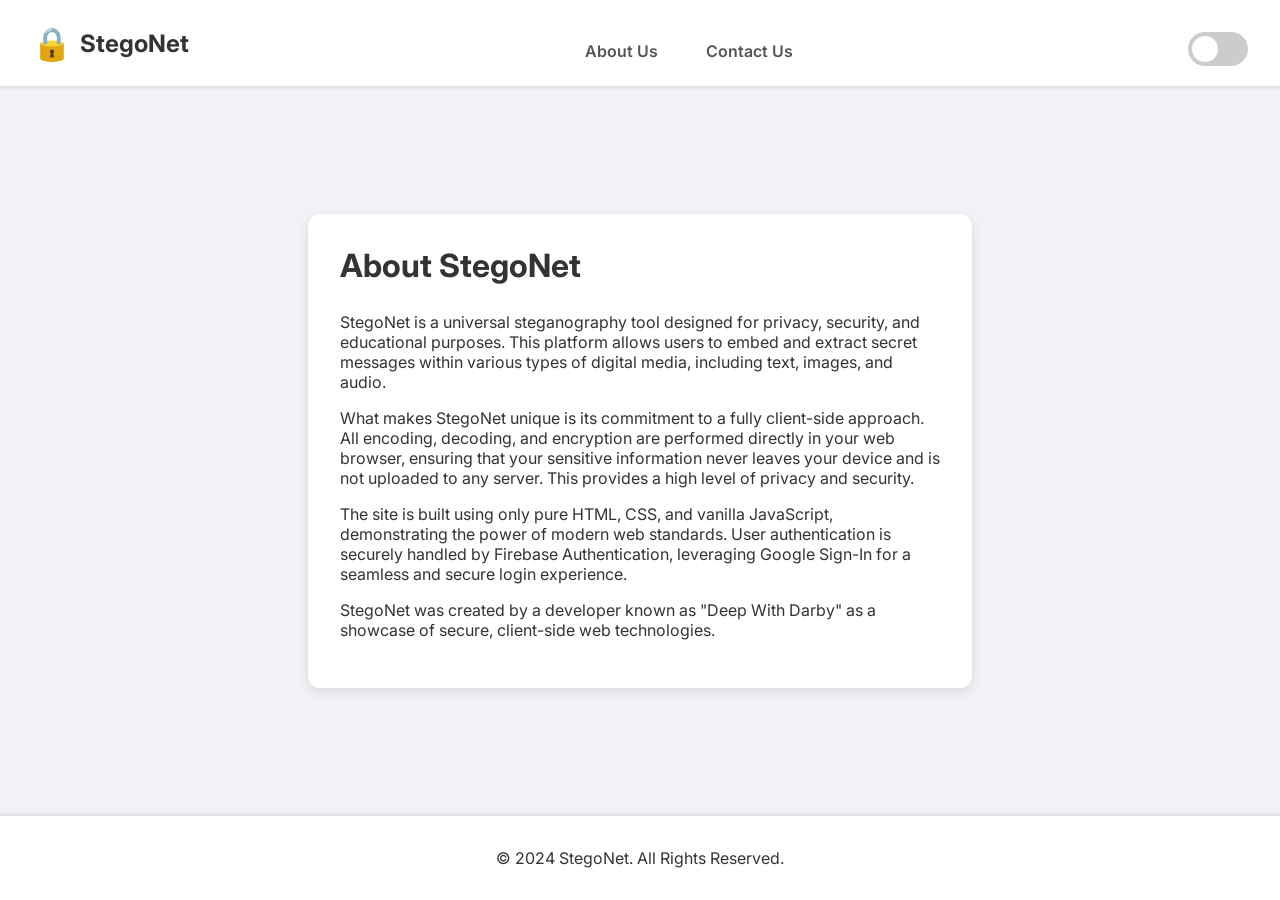
<file: about.html>
<!DOCTYPE html>
<html lang="en">
<head>
    <meta charset="UTF-8">
    <meta name="viewport" content="width=device-width, initial-scale=1.0">
    <title>StegoNet - About Us</title>
    <link rel="stylesheet" href="style.css">
    <link rel="preconnect" href="https://fonts.googleapis.com">
    <link rel="preconnect" href="https://fonts.gstatic.com" crossorigin>
    <link href="https://fonts.googleapis.com/css2?family=Inter:wght@400;600;700&display=swap" rel="stylesheet">
</head>
<body>
    <header>
        <div class="logo-container">
            <a href="index.html" class="logo-link">
                <span class="logo-icon">🔒</span>
                <h1 class="logo-text">StegoNet</h1>
            </a>
        </div>
        <div class="nav-links">
            <a href="about.html" class="nav-button">About Us</a>
            <a href="contact.html" class="nav-button">Contact Us</a>
        </div>
        <div class="theme-toggle-container">
            <input type="checkbox" id="theme-toggle">
            <label for="theme-toggle" class="theme-toggle-label"></label>
        </div>
    </header>

    <main class="content-section">
        <div class="about-card">
            <h2>About StegoNet</h2>
            <p>StegoNet is a universal steganography tool designed for privacy, security, and educational purposes. This platform allows users to embed and extract secret messages within various types of digital media, including text, images, and audio.</p>
            <p>What makes StegoNet unique is its commitment to a fully client-side approach. All encoding, decoding, and encryption are performed directly in your web browser, ensuring that your sensitive information never leaves your device and is not uploaded to any server. This provides a high level of privacy and security.</p>
            <p>The site is built using only pure HTML, CSS, and vanilla JavaScript, demonstrating the power of modern web standards. User authentication is securely handled by Firebase Authentication, leveraging Google Sign-In for a seamless and secure login experience.</p>
            <p>StegoNet was created by a developer known as "Deep With Darby" as a showcase of secure, client-side web technologies.</p>
        </div>
    </main>

    <footer>
        <p>&copy; 2024 StegoNet. All Rights Reserved.</p>
    </footer>

    <script>
        // Theme toggle logic
        const themeToggle = document.getElementById('theme-toggle');
        const isDarkMode = localStorage.getItem('darkMode') === 'true';

        if (isDarkMode) {
            document.body.classList.add('dark-mode');
            themeToggle.checked = true;
        }

        themeToggle.addEventListener('change', () => {
            if (themeToggle.checked) {
                document.body.classList.add('dark-mode');
                localStorage.setItem('darkMode', 'true');
            } else {
                document.body.classList.remove('dark-mode');
                localStorage.setItem('darkMode', 'false');
            }
        });
    </script>
</body>
</html>
</file>
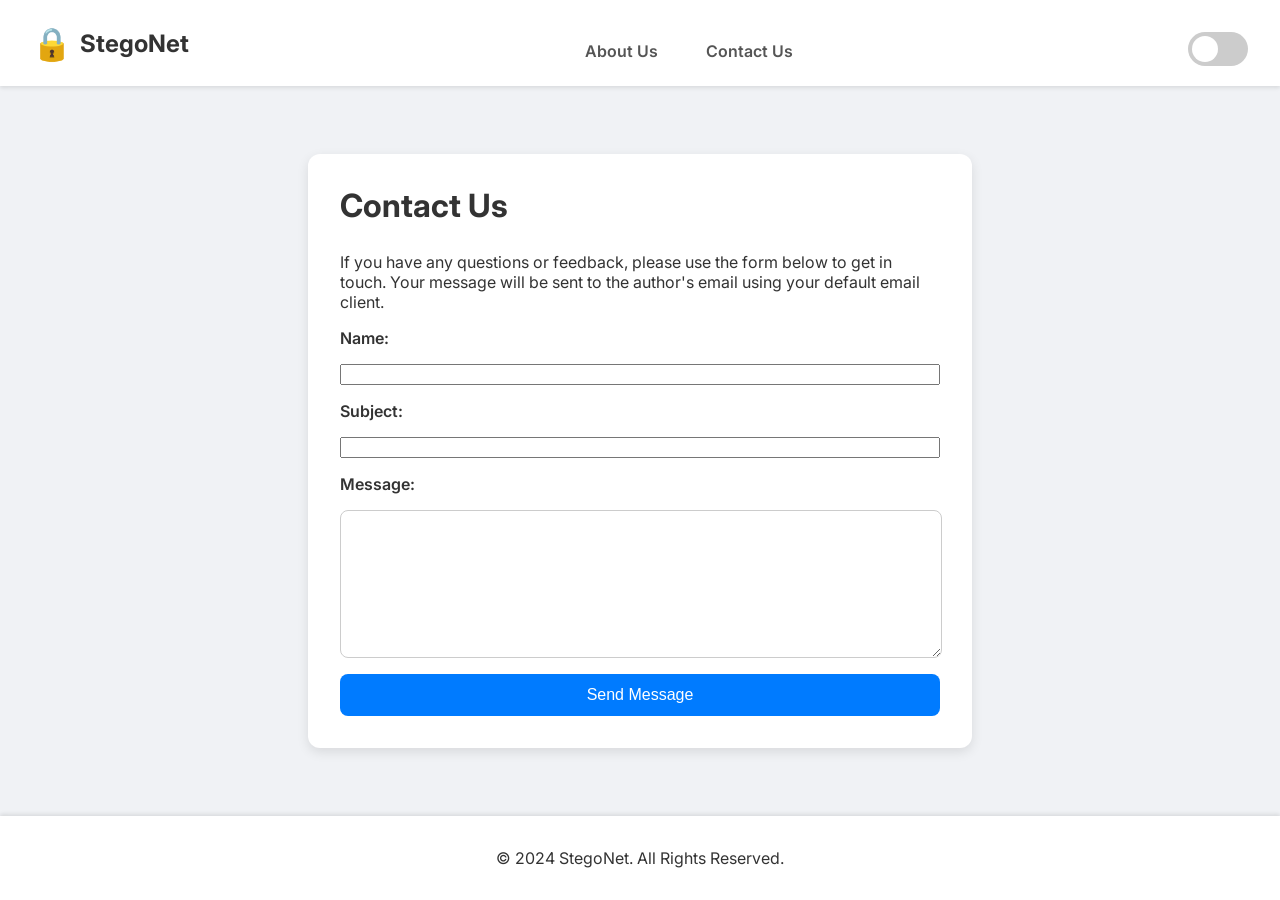
<file: contact.html>
<!DOCTYPE html>
<html lang="en">
<head>
    <meta charset="UTF-8">
    <meta name="viewport" content="width=device-width, initial-scale=1.0">
    <title>StegoNet - Contact Us</title>
    <link rel="stylesheet" href="style.css">
    <link rel="preconnect" href="https://fonts.googleapis.com">
    <link rel="preconnect" href="https://fonts.gstatic.com" crossorigin>
    <link href="https://fonts.googleapis.com/css2?family=Inter:wght@400;600;700&display=swap" rel="stylesheet">
</head>
<body>
    <header>
        <div class="logo-container">
            <a href="index.html" class="logo-link">
                <span class="logo-icon">🔒</span>
                <h1 class="logo-text">StegoNet</h1>
            </a>
        </div>
        <div class="nav-links">
            <a href="about.html" class="nav-button">About Us</a>
            <a href="contact.html" class="nav-button">Contact Us</a>
        </div>
        <div class="theme-toggle-container">
            <input type="checkbox" id="theme-toggle">
            <label for="theme-toggle" class="theme-toggle-label"></label>
        </div>
    </header>

    <main class="content-section">
        <div class="contact-card">
            <h2>Contact Us</h2>
            <p>If you have any questions or feedback, please use the form below to get in touch. Your message will be sent to the author's email using your default email client.</p>
            <form action="mailto:deepwithdarby@gmail.com" method="post" enctype="text/plain">
                <label for="name">Name:</label>
                <input type="text" id="name" name="name" required>
                <label for="subject">Subject:</label>
                <input type="text" id="subject" name="subject" required>
                <label for="message">Message:</label>
                <textarea id="message" name="message" rows="6" required></textarea>
                <button type="submit" class="cta-button">Send Message</button>
            </form>
        </div>
    </main>

    <footer>
        <p>&copy; 2024 StegoNet. All Rights Reserved.</p>
    </footer>

    <script>
        // Theme toggle logic
        const themeToggle = document.getElementById('theme-toggle');
        const isDarkMode = localStorage.getItem('darkMode') === 'true';

        if (isDarkMode) {
            document.body.classList.add('dark-mode');
            themeToggle.checked = true;
        }

        themeToggle.addEventListener('change', () => {
            if (themeToggle.checked) {
                document.body.classList.add('dark-mode');
                localStorage.setItem('darkMode', 'true');
            } else {
                document.body.classList.remove('dark-mode');
                localStorage.setItem('darkMode', 'false');
            }
        });
    </script>
</body>
</html>
</file>
<file: style.css>
/* Universal Styles */
body {
    font-family: 'Inter', sans-serif;
    margin: 0;
    padding: 0;
    background-color: #f0f2f5;
    color: #333;
    transition: background-color 0.3s, color 0.3s;
    display: flex;
    flex-direction: column;
    min-height: 100vh;
}

/* Dark Mode */
body.dark-mode {
    background-color: #1a1a1a;
    color: #e0e0e0;
}

body.dark-mode header,
body.dark-mode footer,
body.dark-mode .modal-content,
body.dark-mode .tool-section,
body.dark-mode .contact-card,
body.dark-mode .about-card {
    background-color: #2c2c2c;
    color: #e0e0e0;
}

body.dark-mode input,
body.dark-mode textarea {
    background-color: #333;
    border-color: #444;
    color: #e0e0e0;
}

body.dark-mode .tab-button {
    background-color: #333;
    color: #ccc;
    border-bottom: 2px solid transparent;
}

body.dark-mode .tab-button:hover,
body.dark-mode .tab-button.active {
    background-color: #3a3a3a;
    border-color: #007bff;
    color: #fff;
}

body.dark-mode .cta-button {
    background-color: #0056b3;
}

body.dark-mode .cta-button:hover {
    background-color: #004494;
}

/* Header */
header {
    background-color: #fff;
    padding: 1rem 2rem;
    box-shadow: 0 2px 4px rgba(0, 0, 0, 0.1);
    display: flex;
    justify-content: space-between;
    align-items: center;
    flex-wrap: wrap;
    transition: background-color 0.3s, color 0.3s;
}

.logo-container {
    display: flex;
    align-items: center;
}

.logo-link {
    display: flex;
    align-items: center;
    text-decoration: none;
    color: inherit;
}

.logo-icon {
    font-size: 2rem;
    margin-right: 0.5rem;
}

.logo-text {
    font-size: 1.5rem;
    font-weight: 700;
    margin: 0;
}

.nav-links {
    display: flex;
    gap: 1rem;
    margin-top: 1rem;
    flex-wrap: wrap;
}

.nav-button {
    text-decoration: none;
    color: #555;
    font-weight: 600;
    padding: 0.5rem 1rem;
    border-radius: 8px;
    transition: background-color 0.3s, color 0.3s;
}

.nav-button:hover {
    background-color: #e9ecef;
    color: #007bff;
}

/* Hero Section (index.html) */
.hero-section {
    flex-grow: 1;
    display: flex;
    justify-content: center;
    align-items: center;
    text-align: center;
    padding: 2rem;
}

.hero-content {
    max-width: 600px;
}

.hero-logo .hero-icon {
    font-size: 5rem;
}

.hero-content h2 {
    font-size: 2.5rem;
    margin: 1rem 0;
}

.hero-content p {
    font-size: 1.2rem;
    max-width: 500px;
    margin: 0 auto 2rem;
}

.cta-button, .tool-button {
    background-color: #007bff;
    color: #fff;
    padding: 0.75rem 2rem;
    border: none;
    border-radius: 8px;
    font-size: 1rem;
    cursor: pointer;
    transition: background-color 0.3s, transform 0.2s;
}

.cta-button:hover, .tool-button:hover {
    background-color: #0056b3;
    transform: translateY(-2px);
}

.google-signin-btn {
    background-color: #4285f4;
    color: #fff;
    padding: 0.75rem 1.5rem;
    border: none;
    border-radius: 8px;
    cursor: pointer;
    display: flex;
    align-items: center;
    justify-content: center;
    gap: 0.75rem;
    font-size: 1rem;
    transition: background-color 0.3s;
}

.google-signin-btn:hover {
    background-color: #357ae8;
}

.google-signin-btn img {
    width: 20px;
    height: 20px;
}

/* Footer */
footer {
    background-color: #fff;
    padding: 1rem;
    text-align: center;
    box-shadow: 0 -2px 4px rgba(0, 0, 0, 0.1);
    margin-top: auto;
    transition: background-color 0.3s;
}

/* Modal */
.modal {
    display: none;
    position: fixed;
    z-index: 1000;
    left: 0;
    top: 0;
    width: 100%;
    height: 100%;
    overflow: auto;
    background-color: rgba(0, 0, 0, 0.6);
    justify-content: center;
    align-items: center;
}

.modal-content {
    background-color: #fff;
    padding: 2rem;
    border-radius: 12px;
    box-shadow: 0 5px 15px rgba(0, 0, 0, 0.3);
    text-align: center;
    max-width: 400px;
    position: relative;
    transition: background-color 0.3s;
}

.modal-content h3 {
    margin-top: 0;
    margin-bottom: 0.5rem;
    font-size: 1.5rem;
}

.close-button {
    color: #aaa;
    position: absolute;
    top: 1rem;
    right: 1rem;
    font-size: 2rem;
    font-weight: bold;
    cursor: pointer;
}

.close-button:hover,
.close-button:focus {
    color: #000;
}

/* Workspace Page */
.workspace-main {
    flex-grow: 1;
    display: flex;
    flex-direction: column;
    align-items: center;
    padding: 2rem 1rem;
    max-width: 1200px;
    width: 100%;
    margin: 0 auto;
}

.user-info {
    display: flex;
    align-items: center;
    gap: 1rem;
    margin-top: 1rem;
}

.user-info span {
    font-weight: 600;
}

.tab-bar {
    display: flex;
    flex-wrap: wrap;
    justify-content: center;
    gap: 0.5rem;
    width: 100%;
    border-bottom: 2px solid #ccc;
    margin-bottom: 2rem;
}

.tab-button {
    background-color: #f0f2f5;
    border: none;
    padding: 1rem 1.5rem;
    cursor: pointer;
    font-size: 1rem;
    font-weight: 600;
    transition: all 0.3s;
    border-radius: 8px 8px 0 0;
}

.tab-button:hover {
    background-color: #e2e4e7;
}

.tab-button.active {
    background-color: #fff;
    border-bottom: 2px solid #007bff;
    color: #007bff;
}

.tab-content-container {
    background-color: #fff;
    padding: 2rem;
    border-radius: 12px;
    box-shadow: 0 4px 12px rgba(0, 0, 0, 0.1);
    width: 100%;
}

.tab-content {
    display: none;
    flex-direction: column;
    gap: 2rem;
}

.tab-content.active {
    display: flex;
}

.tool-section {
    background-color: #f9f9f9;
    padding: 1.5rem;
    border-radius: 10px;
    display: flex;
    flex-direction: column;
    gap: 1rem;
    transition: background-color 0.3s;
}

.tool-section h4 {
    margin: 0 0 0.5rem;
    font-size: 1.25rem;
    color: #007bff;
}

input[type="file"],
input[type="password"],
textarea {
    width: calc(100% - 2rem);
    padding: 1rem;
    border: 1px solid #ccc;
    border-radius: 8px;
    font-size: 1rem;
    resize: vertical;
    transition: background-color 0.3s, border-color 0.3s;
}

.output-container {
    position: relative;
    display: flex;
    flex-direction: column;
    gap: 0.5rem;
}

.copy-button {
    position: absolute;
    right: 0.5rem;
    top: 0.5rem;
    background-color: #6c757d;
    color: white;
    border: none;
    padding: 0.5rem 1rem;
    border-radius: 8px;
    cursor: pointer;
    transition: background-color 0.3s;
}

.copy-button:hover {
    background-color: #5a6268;
}

.download-link {
    background-color: #28a745;
    color: #fff;
    padding: 0.75rem 1.5rem;
    border-radius: 8px;
    text-align: center;
    text-decoration: none;
    display: none;
    margin-top: 1rem;
    transition: background-color 0.3s;
}

.download-link:hover {
    background-color: #218838;
}

audio, video, canvas {
    width: 100%;
    max-width: 100%;
    height: auto;
    border-radius: 8px;
    border: 1px solid #ccc;
    background-color: #eee;
    margin-top: 0.5rem;
}

canvas {
    background-color: #fff;
}

/* Contact and About Pages */
.content-section {
    flex-grow: 1;
    display: flex;
    justify-content: center;
    align-items: center;
    padding: 2rem 1rem;
}

.contact-card, .about-card {
    background-color: #fff;
    padding: 2rem;
    border-radius: 12px;
    box-shadow: 0 4px 12px rgba(0, 0, 0, 0.1);
    max-width: 600px;
    width: 100%;
}

.contact-card h2, .about-card h2 {
    margin-top: 0;
    font-size: 2rem;
}

.contact-card form {
    display: flex;
    flex-direction: column;
    gap: 1rem;
}

.contact-card label {
    font-weight: 600;
}

/* Theme Toggle Switch */
.theme-toggle-container {
    margin-top: 1rem;
}

.theme-toggle-label {
    width: 60px;
    height: 34px;
    background-color: #ccc;
    border-radius: 34px;
    position: relative;
    display: inline-block;
    cursor: pointer;
}

#theme-toggle {
    display: none;
}

.theme-toggle-label::after {
    content: '';
    width: 26px;
    height: 26px;
    background-color: white;
    border-radius: 50%;
    position: absolute;
    top: 4px;
    left: 4px;
    transition: transform 0.3s;
}

#theme-toggle:checked + .theme-toggle-label {
    background-color: #007bff;
}

#theme-toggle:checked + .theme-toggle-label::after {
    transform: translateX(26px);
}

/* Message Box */
.message-box {
    display: none;
    position: fixed;
    bottom: 20px;
    left: 50%;
    transform: translateX(-50%);
    background-color: #333;
    color: white;
    padding: 1rem 2rem;
    border-radius: 8px;
    box-shadow: 0 4px 8px rgba(0, 0, 0, 0.2);
    z-index: 1000;
    transition: opacity 0.3s;
}

.message-box.error {
    background-color: #dc3545;
}

.close-message-btn {
    position: absolute;
    right: 0.5rem;
    top: 0.5rem;
    background: none;
    border: none;
    color: white;
    font-size: 1.5rem;
    cursor: pointer;
}

/* Responsive Design */
@media (max-width: 768px) {
    header {
        flex-direction: column;
        text-align: center;
        gap: 1rem;
    }
    .nav-links {
        justify-content: center;
        margin-top: 0.5rem;
    }
    .user-info, .theme-toggle-container {
        margin-top: 1rem;
    }
    .hero-content h2 {
        font-size: 2rem;
    }
    .hero-content p {
        font-size: 1rem;
    }
    .tab-bar {
        flex-direction: column;
        border-bottom: none;
        gap: 0;
    }
    .tab-button {
        width: 100%;
        border-radius: 0;
        border-bottom: 1px solid #ccc;
    }
    .tab-button.active {
        border-bottom: 2px solid #007bff;
    }
}
</file>
